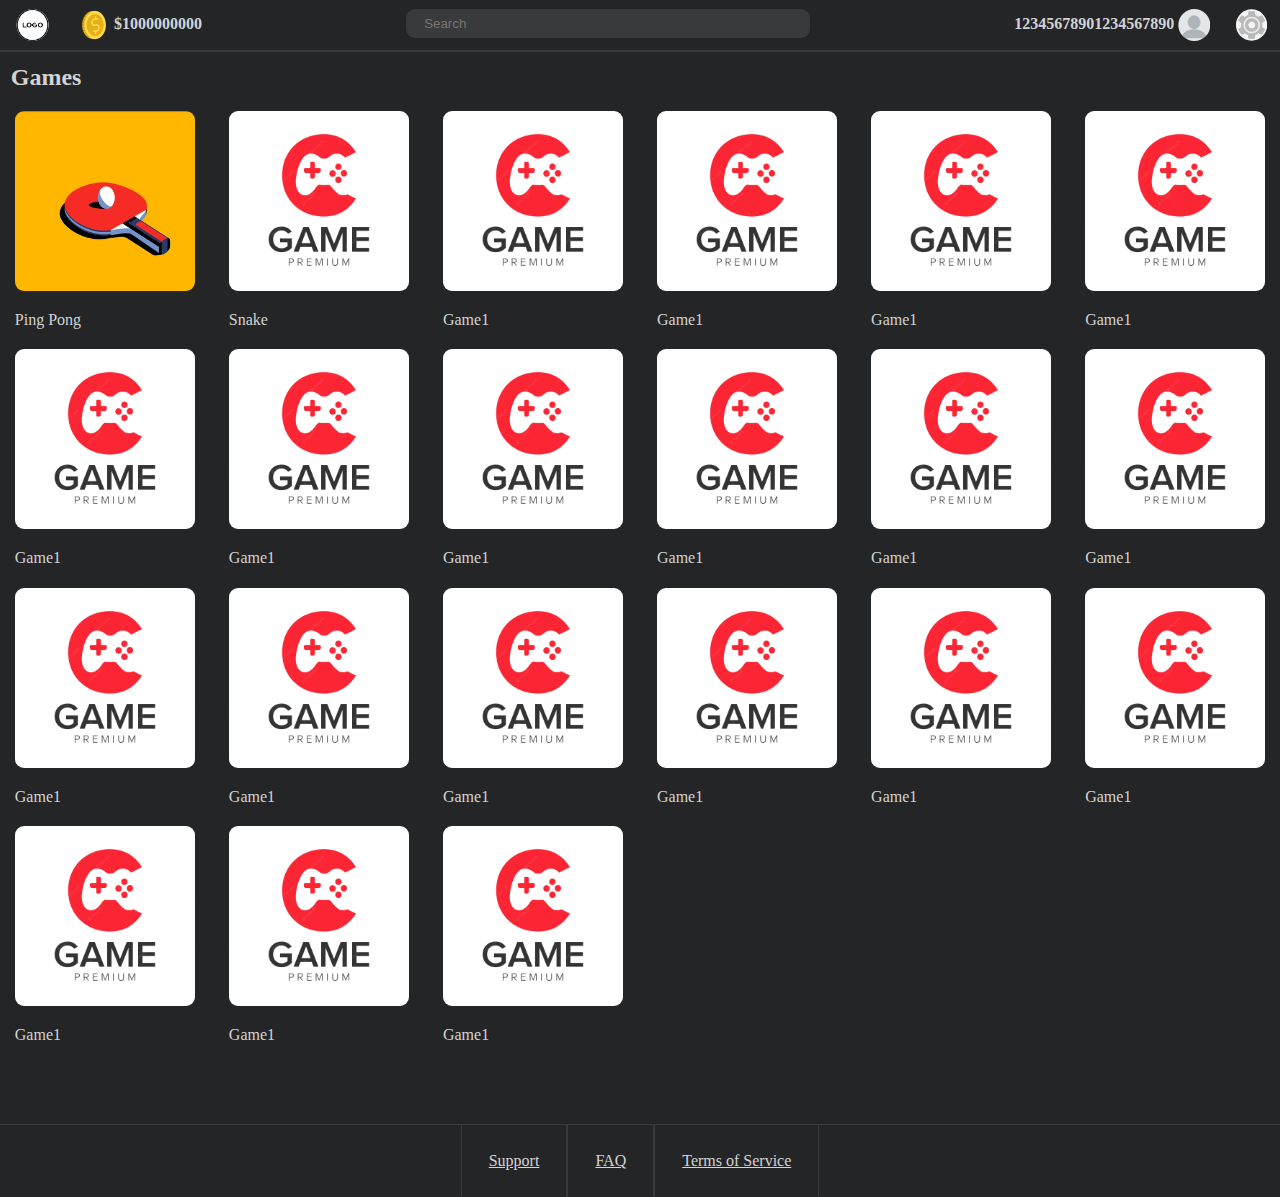
<file: scanityPark/html/index.html>
<!DOCTYPE html>
<html lang="en">
<head>
    <meta charset="UTF-8">
    <meta name="viewport" content="width=device-width, initial-scale=1.0">

    <meta name="author" content="Scat">
    <meta name="description" content="ScanityPark Home Page">

    <link rel="icon" href="../img/logo.png" type="image/x-icon">
    <link rel="stylesheet" href="../css/design.css">
    <title>Home | ScanityPark</title>
</head>
<body>
    <header id="topbar">
        <div class="tb-left">
            <div class="topdiv">
                <img src="../img/logo.png" alt="Logo" id="logo">
            </div>
            <div class="topdiv">
                <img src="../img/coin.png" alt="Coin" id="coin">
                <strong id="coins"> $1000000000 </strong>
            </div>
        </div>

        <div class="tb-center">
            <div class="topdiv" id="search">
                <input type="text" placeholder="Search" id="searchbox">
            </div>
        </div>
        
        <div class="tb-right">
            <div class="topdiv">
                <strong>12345678901234567890</strong>
                <img src="../img/profile.png" alt="Profile" id="profile">
            </div>
            <div class="topdiv" id="setting">
                <img src="../img/settings.png" alt="settings" id="settings">
            </div>
        </div>
        
    </header>
    
    <section id="feed">
        <h2>&ThinSpace; Games</h2>
        <section> 
            <div>
                <a href="../games/pingpong/html/pingpong.html">
                <img src="../games/pingpong/img/pingpong.jpeg" alt="PingPong" class="game-logo">
                <p class="game-name">Ping Pong</p>
                </a>
            </div>
            <div>
                <img src="../img/gamelogo1.jpg" alt="GameLog" class="game-logo">
                <p class="game-name">Snake</p>
            </div>
            <div>
                <img src="../img/gamelogo1.jpg" alt="GameLog" class="game-logo">
                <p class="game-name">Game1</p>
            </div>
            <div>
                <img src="../img/gamelogo1.jpg" alt="GameLog" class="game-logo">
                <p class="game-name">Game1</p>
            </div>
            <div>
                <img src="../img/gamelogo1.jpg" alt="GameLog" class="game-logo">
                <p class="game-name">Game1</p>
            </div>
            <div>
                <img src="../img/gamelogo1.jpg" alt="GameLog" class="game-logo">
                <p class="game-name">Game1</p>
            </div>
            <div>
                <img src="../img/gamelogo1.jpg" alt="GameLog" class="game-logo">
                <p class="game-name">Game1</p>
            </div>
            <div>
                <img src="../img/gamelogo1.jpg" alt="GameLog" class="game-logo">
                <p class="game-name">Game1</p>
            </div>
            <div>
                <img src="../img/gamelogo1.jpg" alt="GameLog" class="game-logo">
                <p class="game-name">Game1</p>
            </div>
            <div>
                <img src="../img/gamelogo1.jpg" alt="GameLog" class="game-logo">
                <p class="game-name">Game1</p>
            </div>
            <div>
                <img src="../img/gamelogo1.jpg" alt="GameLog" class="game-logo">
                <p class="game-name">Game1</p>
            </div>
            <div>
                <img src="../img/gamelogo1.jpg" alt="GameLog" class="game-logo">
                <p class="game-name">Game1</p>
            </div>
            <div>
                <img src="../img/gamelogo1.jpg" alt="GameLog" class="game-logo">
                <p class="game-name">Game1</p>
            </div>
            <div>
                <img src="../img/gamelogo1.jpg" alt="GameLog" class="game-logo">
                <p class="game-name">Game1</p>
            </div>
            <div>
                <img src="../img/gamelogo1.jpg" alt="GameLog" class="game-logo">
                <p class="game-name">Game1</p>
            </div>
            <div>
                <img src="../img/gamelogo1.jpg" alt="GameLog" class="game-logo">
                <p class="game-name">Game1</p>
            </div>
            <div>
                <img src="../img/gamelogo1.jpg" alt="GameLog" class="game-logo">
                <p class="game-name">Game1</p>
            </div>
            <div>
                <img src="../img/gamelogo1.jpg" alt="GameLog" class="game-logo">
                <p class="game-name">Game1</p>
            </div>
            <div>
                <img src="../img/gamelogo1.jpg" alt="GameLog" class="game-logo">
                <p class="game-name">Game1</p>
            </div>
            <div>
                <img src="../img/gamelogo1.jpg" alt="GameLog" class="game-logo">
                <p class="game-name">Game1</p>
            </div>
            <div>
                <img src="../img/gamelogo1.jpg" alt="GameLog" class="game-logo">
                <p class="game-name">Game1</p>
            </div>
        </section>
    </section>

    <footer>
        <div> <a href=".\support.html">Support</a> </div>
        <div> <a href=".\faq.html">FAQ</a> </div>
        <div> <a href=".\tos.html">Terms of Service</a> </div>
    </footer>
</body>
</html>
</file>
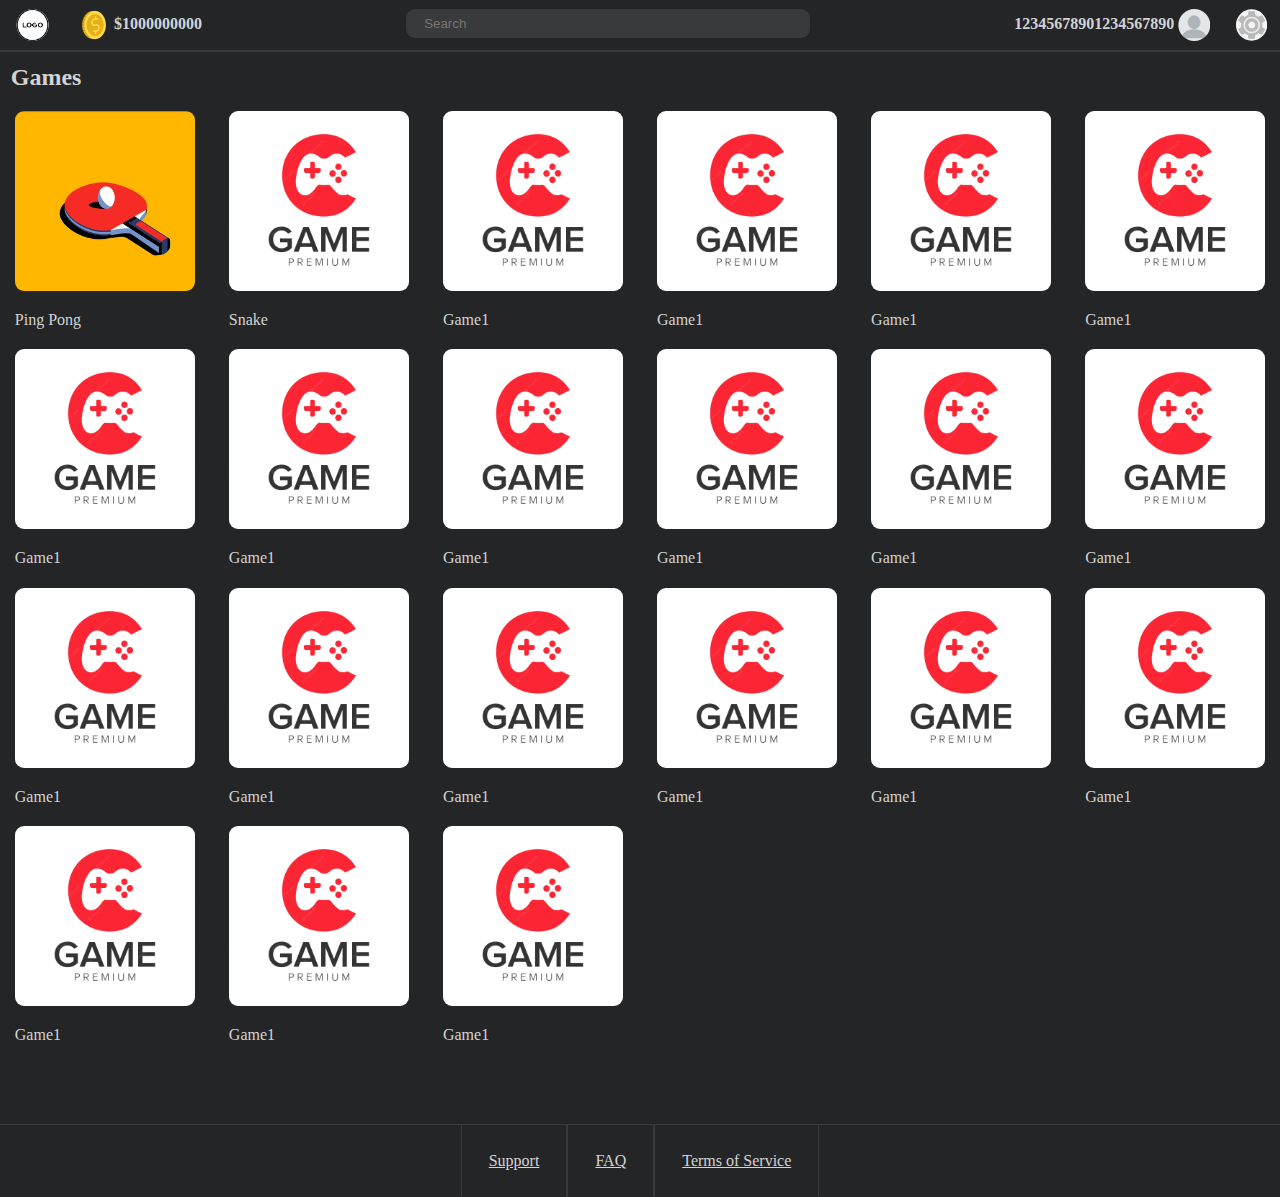
<file: home.html>
<!DOCTYPE html>
<html lang="en">
<head>
    <meta charset="UTF-8">
    <meta name="viewport" content="width=device-width, initial-scale=1.0">

    <meta name="author" content="Scat">
    <meta name="description" content="ScanityPark Home Page">

    <link rel="icon" href="./img/logo.png" type="image/x-icon">
    <link rel="stylesheet" href="./css/design.css">
    <title>Home | ScanityPark</title>
</head>
<body>
    <header id="topbar">
        <div class="tb-left">
            <div class="topdiv">
                <img src="./img/logo.png" alt="Logo" id="logo">
            </div>
            <div class="topdiv">
                <img src="./img/coin.png" alt="Coin" id="coin">
                <strong id="coins"> $1000000000 </strong>
            </div>
        </div>

        <div class="tb-center">
            <div class="topdiv" id="search">
                <input type="text" placeholder="Search" id="searchbox">
            </div>
        </div>
        
        <div class="tb-right">
            <div class="topdiv">
                <strong>12345678901234567890</strong>
                <img src="./img/profile.png" alt="Profile" id="profile">
            </div>
            <div class="topdiv" id="setting">
                <img src="./img/settings.png" alt="settings" id="settings">
            </div>
        </div>
        
    </header>
    
    <section id="feed">
        <h2>&ThinSpace; Games</h2>
        <section> 
            <div>
                <a href="./games/pingpong/html/pingpong.html">
                <img src="./games/pingpong/img/pingpong.jpeg" alt="PingPong" class="game-logo">
                <p class="game-name">Ping Pong</p>
                </a>
            </div>
            <div>
                <img src="./img/gamelogo1.jpg" alt="GameLog" class="game-logo">
                <p class="game-name">Snake</p>
            </div>
            <div>
                <img src="./img/gamelogo1.jpg" alt="GameLog" class="game-logo">
                <p class="game-name">Game1</p>
            </div>
            <div>
                <img src="./img/gamelogo1.jpg" alt="GameLog" class="game-logo">
                <p class="game-name">Game1</p>
            </div>
            <div>
                <img src="./img/gamelogo1.jpg" alt="GameLog" class="game-logo">
                <p class="game-name">Game1</p>
            </div>
            <div>
                <img src="./img/gamelogo1.jpg" alt="GameLog" class="game-logo">
                <p class="game-name">Game1</p>
            </div>
            <div>
                <img src="./img/gamelogo1.jpg" alt="GameLog" class="game-logo">
                <p class="game-name">Game1</p>
            </div>
            <div>
                <img src="./img/gamelogo1.jpg" alt="GameLog" class="game-logo">
                <p class="game-name">Game1</p>
            </div>
            <div>
                <img src="./img/gamelogo1.jpg" alt="GameLog" class="game-logo">
                <p class="game-name">Game1</p>
            </div>
            <div>
                <img src="./img/gamelogo1.jpg" alt="GameLog" class="game-logo">
                <p class="game-name">Game1</p>
            </div>
            <div>
                <img src="./img/gamelogo1.jpg" alt="GameLog" class="game-logo">
                <p class="game-name">Game1</p>
            </div>
            <div>
                <img src="./img/gamelogo1.jpg" alt="GameLog" class="game-logo">
                <p class="game-name">Game1</p>
            </div>
            <div>
                <img src="./img/gamelogo1.jpg" alt="GameLog" class="game-logo">
                <p class="game-name">Game1</p>
            </div>
            <div>
                <img src="./img/gamelogo1.jpg" alt="GameLog" class="game-logo">
                <p class="game-name">Game1</p>
            </div>
            <div>
                <img src="./img/gamelogo1.jpg" alt="GameLog" class="game-logo">
                <p class="game-name">Game1</p>
            </div>
            <div>
                <img src="./img/gamelogo1.jpg" alt="GameLog" class="game-logo">
                <p class="game-name">Game1</p>
            </div>
            <div>
                <img src="./img/gamelogo1.jpg" alt="GameLog" class="game-logo">
                <p class="game-name">Game1</p>
            </div>
            <div>
                <img src="./img/gamelogo1.jpg" alt="GameLog" class="game-logo">
                <p class="game-name">Game1</p>
            </div>
            <div>
                <img src="./img/gamelogo1.jpg" alt="GameLog" class="game-logo">
                <p class="game-name">Game1</p>
            </div>
            <div>
                <img src="./img/gamelogo1.jpg" alt="GameLog" class="game-logo">
                <p class="game-name">Game1</p>
            </div>
            <div>
                <img src="./img/gamelogo1.jpg" alt="GameLog" class="game-logo">
                <p class="game-name">Game1</p>
            </div>
        </section>
    </section>

    <footer>
        <div> <a href=".\html\support.html">Support</a> </div>
        <div> <a href=".\html\faq.html">FAQ</a> </div>
        <div> <a href=".\html\tos.html">Terms of Service</a> </div>
    </footer>
</body>
</html>
</file>
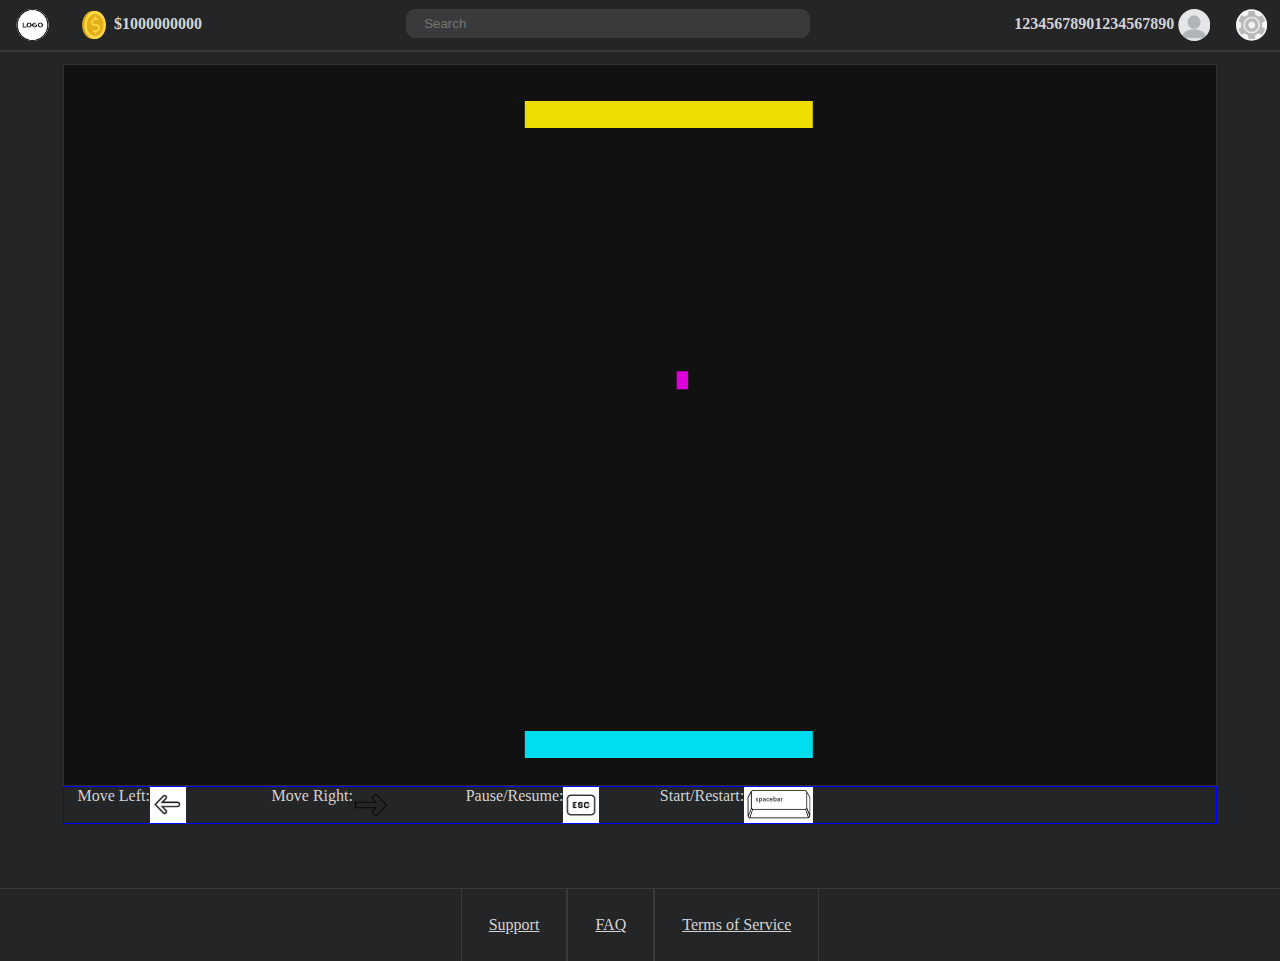
<file: games/pingpong/html/pingpong.html>
<!DOCTYPE html>
<html lang="en">
<head>
    <meta charset="UTF-8">
    <meta name="viewport" content="width=device-width, initial-scale=1.0">

    <meta name="author" content="Scat">
    <meta name="description" content="ScanityPark Ping Pong">

    <link rel="icon" href="../img/pingpong.jpeg" type="image/x-icon">
    <link rel="stylesheet" href="../css/design.css">
    <link rel="stylesheet" href="../../../css/design.css">
    
    <title>PingPong | ScanityPark</title>
</head>
<body>
    <header id="topbar">
        <div class="tb-left">
            <div class="topdiv">
                <img src="../../../img/logo.png" alt="Logo" id="logo">
            </div>
            <div class="topdiv">
                <img src="../../../img/coin.png" alt="Coin" id="coin">
                <strong id="coins"> $1000000000 </strong>
            </div>
        </div>

        <div class="tb-center">
            <div class="topdiv" id="search">
                <input type="text" placeholder="Search" id="searchbox">
            </div>
        </div>
        
        <div class="tb-right">
            <div class="topdiv">
                <strong>12345678901234567890</strong>
                <img src="../../../img/profile.png" alt="Profile" id="profile">
            </div>
            <div class="topdiv" id="setting">
                <img src="../../../img/settings.png" alt="settings" id="settings">
            </div>
        </div>
        
    </header>
    
    <div id="feed">
        <canvas id="gameCanvas"></canvas>
        <div id="controls">
            <div>Move Left:<img src="../img/left.jpeg" alt="Left Arrow"></div>
            <div>Move Right:<img src="../img/right.jpeg" alt="Right Arrow"></div>
            <div>Pause/Resume:<img src="../img/esc.jpeg" alt="Escape"></div>
            <div>Start/Restart:<img src="../img/spacebar.jpeg" alt="Spacebar"></div>
        </div>
    </div>
    <script type ="module" src="../js/object.js"></script>
    <script type ="module" src="../js/phyEngine.js"></script>
    <script type ="module" src="../js/paddle.js"></script>
    <script type ="module" src="../js/pingpong.js"></script>
    <footer>
        <div> <a href="../../../html/tos.html">Support</a> </div>
        <div> <a href="../../../html/faq.html">FAQ</a> </div>
        <div> <a href="../../../html/tos.html">Terms of Service</a> </div>
    </footer>
</body>
</html>
</file>
<file: scanityPark/css/design.css>
/* -----------------------------------------------*/
/* ------------------ Variables ------------------ */
/* ----------------------------------------------- */
:root{
    /* Color Variables */
    --textColor:lightgray;
    --bgColor:rgb(36,37,38);
    --borderColor:rgb(57,58,59);

    /* Size Variables */
    --gameSize:20vh;
    --iconSize:2em;
    --fontSize:1em;
    --topMargin:calc(var(--iconSize)*2);
    --gap1:1vh;
    --gap2:3vh;
    --gapw1:1vw;
    --gapw2:3vw;
}




/* For Phones */
@media only screen and (max-width: 700px) {
    #topbar{
        flex-direction: column;
        justify-content: space-between;
        height:calc(var(--topMargin)*1.5); 
    }
    #topbar>div{
        display: flex;
        flex-direction: row;
        justify-content: space-between;
    }
    #topbar>:nth-child(2){
        justify-content: center;
    }
    #feed{
        margin: calc(var(--topMargin)*3) 0;  
    }
    #searchbox{
        width: 80vw;
    }
}

/* For larger than Phones*/
@media only screen and (min-width: 701px) {
    #topbar{
        flex-direction: row;
        justify-content: space-between;
        flex-wrap: wrap;
        height:calc(var(--topMargin)/2);
        
    }
    #feed{
        margin: var(--topMargin) 0;  
    }
    #searchbox{
        width: 30vw;
    }
}


/* For all */

body{
    background-color: var(--bgColor);
    color:var(--textColor);
    margin: 0px;
    padding:0px;
}


#topbar{
    border-bottom: 2px var(--borderColor) solid;
    background-color: var(--bgColor);
    width:100%;
    padding-top: var(--gap1);
    padding-bottom: var(--gap1);
    position: fixed;
    top:0;
    display:flex;
}
.topdiv{
    padding: 0 var(--gapw1) ;
    font-size: var(--fontSize);
    white-space:nowrap;
}
.topdiv>img{
    vertical-align: middle;
}
.tb-left{
    display: flex;
    justify-content: start;
}
.tb-right{
    display: flex;
    justify-content: end;
}
.tb-center{
    display: flex;
    justify-content: center;
}
#logo,#coin{
    height:var(--iconSize);
    clip-path: circle();
}
#settings,#profile{
    height: var(--iconSize);
    clip-path: circle();
}
#searchbox{
    height: var(--iconSize);
    background-color: var(--borderColor);
    color: var(--textColor);
    border: none;
    border-radius:var(--gap1);
    padding-left:calc(var(--gap1)*2);
}

/* Eg Games container */
#feed>section{
    display: grid;
    grid-gap: calc(var(--gap1)/2);
    grid-template-columns: repeat(auto-fill, var(--gameSize));
    justify-content: space-around;
}
/* Eg indviual Game Container*/
#feed>section>div{
    width: var(--gameSize);
}
#feed>section>div>a{
    display: block;
    color:var(--textColor);
    text-decoration:none;
}
.game-logo{
    width: var(--gameSize);
    height: var(--gameSize);
    border-radius:var(--gap1);   
}


footer{
    display: flex;
    justify-content: center;
    border-top: 1px var(--borderColor) solid;
}
footer>div{
    padding: var(--gap2) var(--gap2);
    border-right: 1px var(--borderColor) solid;
    border-left: 1px var(--borderColor) solid;
}
footer>div>a{
    display: block;
    color:lightgray;
}
</file>
<file: css/design.css>
/* -----------------------------------------------*/
/* ------------------ Variables ------------------ */
/* ----------------------------------------------- */
:root{
    /* Color Variables */
    --textColor:lightgray;
    --bgColor:rgb(36,37,38);
    --borderColor:rgb(57,58,59);

    /* Size Variables */
    --gameSize:20vh;
    --iconSize:2em;
    --fontSize:1em;
    --topMargin:calc(var(--iconSize)*2);
    --gap1:1vh;
    --gap2:3vh;
    --gapw1:1vw;
    --gapw2:3vw;
}




/* For Phones */
@media only screen and (max-width: 700px) {
    #topbar{
        flex-direction: column;
        justify-content: space-between;
        height:calc(var(--topMargin)*1.5); 
    }
    #topbar>div{
        display: flex;
        flex-direction: row;
        justify-content: space-between;
    }
    #topbar>:nth-child(2){
        justify-content: center;
    }
    #feed{
        margin: calc(var(--topMargin)*3) 0;  
    }
    #searchbox{
        width: 80vw;
    }
}

/* For larger than Phones*/
@media only screen and (min-width: 701px) {
    #topbar{
        flex-direction: row;
        justify-content: space-between;
        flex-wrap: wrap;
        height:calc(var(--topMargin)/2);
        
    }
    #feed{
        margin: var(--topMargin) 0;  
    }
    #searchbox{
        width: 30vw;
    }
}


/* For all */

body{
    background-color: var(--bgColor);
    color:var(--textColor);
    margin: 0px;
    padding:0px;
}


#topbar{
    border-bottom: 2px var(--borderColor) solid;
    background-color: var(--bgColor);
    width:100%;
    padding-top: var(--gap1);
    padding-bottom: var(--gap1);
    position: fixed;
    top:0;
    display:flex;
}
.topdiv{
    padding: 0 var(--gapw1) ;
    font-size: var(--fontSize);
    white-space:nowrap;
}
.topdiv>img{
    vertical-align: middle;
}
.tb-left{
    display: flex;
    justify-content: start;
}
.tb-right{
    display: flex;
    justify-content: end;
}
.tb-center{
    display: flex;
    justify-content: center;
}
#logo,#coin{
    height:var(--iconSize);
    clip-path: circle();
}
#settings,#profile{
    height: var(--iconSize);
    clip-path: circle();
}
#searchbox{
    height: var(--iconSize);
    background-color: var(--borderColor);
    color: var(--textColor);
    border: none;
    border-radius:var(--gap1);
    padding-left:calc(var(--gap1)*2);
}

/* Eg Games container */
#feed>section{
    display: grid;
    grid-gap: calc(var(--gap1)/2);
    grid-template-columns: repeat(auto-fill, var(--gameSize));
    justify-content: space-around;
}
/* Eg indviual Game Container*/
#feed>section>div{
    width: var(--gameSize);
}
#feed>section>div>a{
    display: block;
    color:var(--textColor);
    text-decoration:none;
}
.game-logo{
    width: var(--gameSize);
    height: var(--gameSize);
    border-radius:var(--gap1);   
}


footer{
    display: flex;
    justify-content: center;
    border-top: 1px var(--borderColor) solid;
}
footer>div{
    padding: var(--gap2) var(--gap2);
    border-right: 1px var(--borderColor) solid;
    border-left: 1px var(--borderColor) solid;
}
footer>div>a{
    display: block;
    color:lightgray;
}
</file>
<file: games/pingpong/css/design.css>
#gameCanvas{
    display: block;
    margin-left: auto;
    margin-right: auto;
    border: 1px rgb(49, 47, 47) solid;
    background-color: rgb(17, 17, 17);
}

#controls{
    width: 90%;
    height: 10%;
    display: grid;
    grid-gap: 1vw;
    grid-template-columns: repeat(auto-fill, var(--gameSize));
    justify-content: space-around;
    margin-left: auto;
    margin-right: auto;
    border: 1px blue solid;
}
#controls>div{
    margin: 0 1vw;
    display: flex;
}
#controls>div>img{
    height: 4vh;
    display: inline-block;
    vertical-align: middle;
}
</file>
